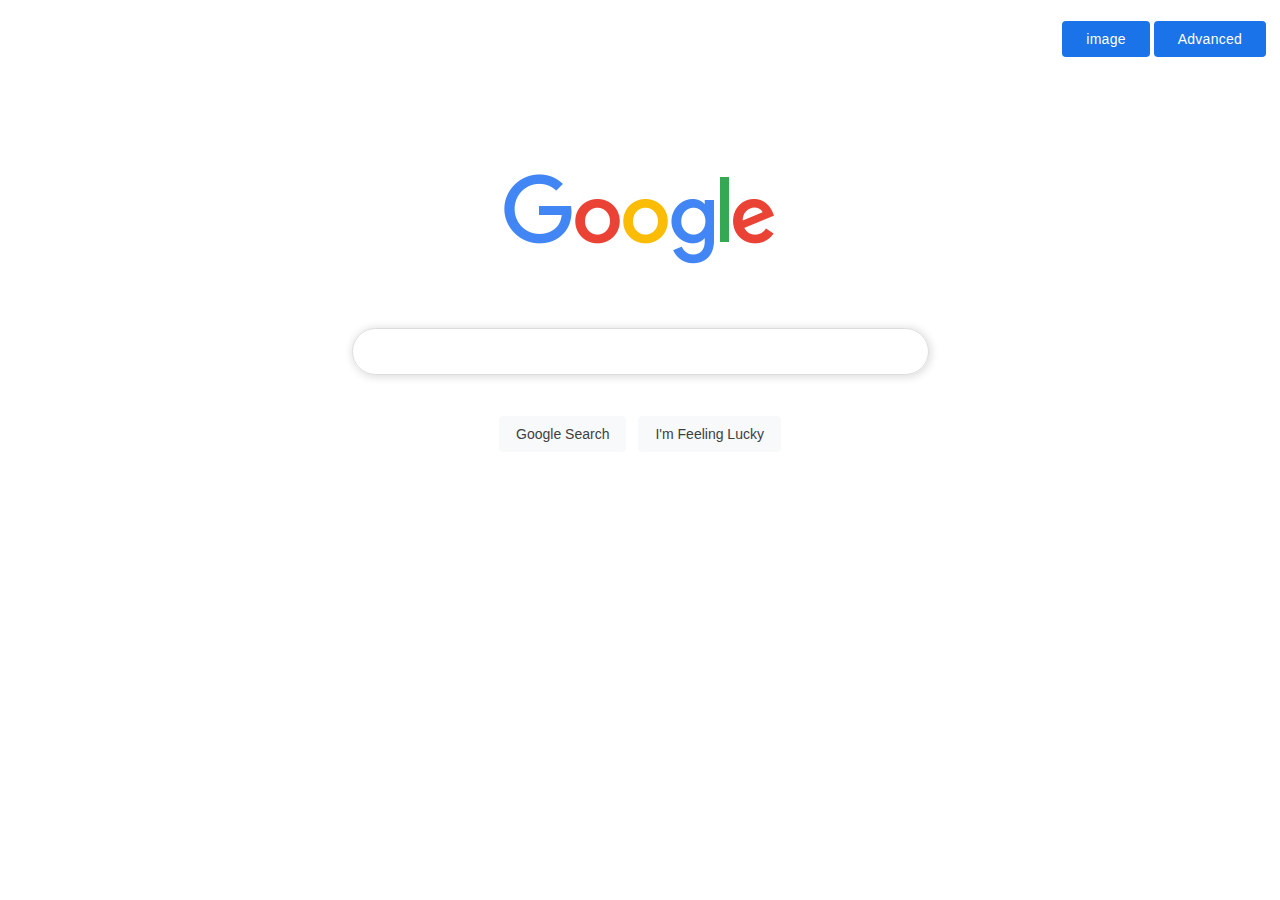
<file: index.html>
<!DOCTYPE html>
<html lang="en">
    <head>
        <meta charset="UTF-8">
        <title>Google</title>
        <link rel="stylesheet" href="style.css">
        <link rel="icon" type="image/x-icon" href="img/googleg_standard_color_128dp.png">
    </head>
    <body>
        <center>
            <div class="container">
                <div>
                    <div class="box_button">
                        <div>
                            <a class="btn_primary" href="image_search.html">image</a>
                            <a  class="btn_primary" href="advanced_search.html">Advanced</a>
                        </div>
                    </div>
                </div>
                <div class="logo">
                    <img alt="Google" src="img/googlelogo.png">
                </div>
                <form action="https://google.com/search">
                    <div class="bar">
                            <input class="searchbar" maxlength="2048" name="q" type="text" autofocus="autofocus"  title="Search" role="combobox" value="">
                    </div>
                    <div class="buttons">
                        <input type="submit" class="button_search" value="Google Search">
                        <input type="submit" name="btnI" class="button_search" value="I'm Feeling Lucky">
                    </div>
                </form>
            </div>
        </center>
  </body>

</html>
</file>
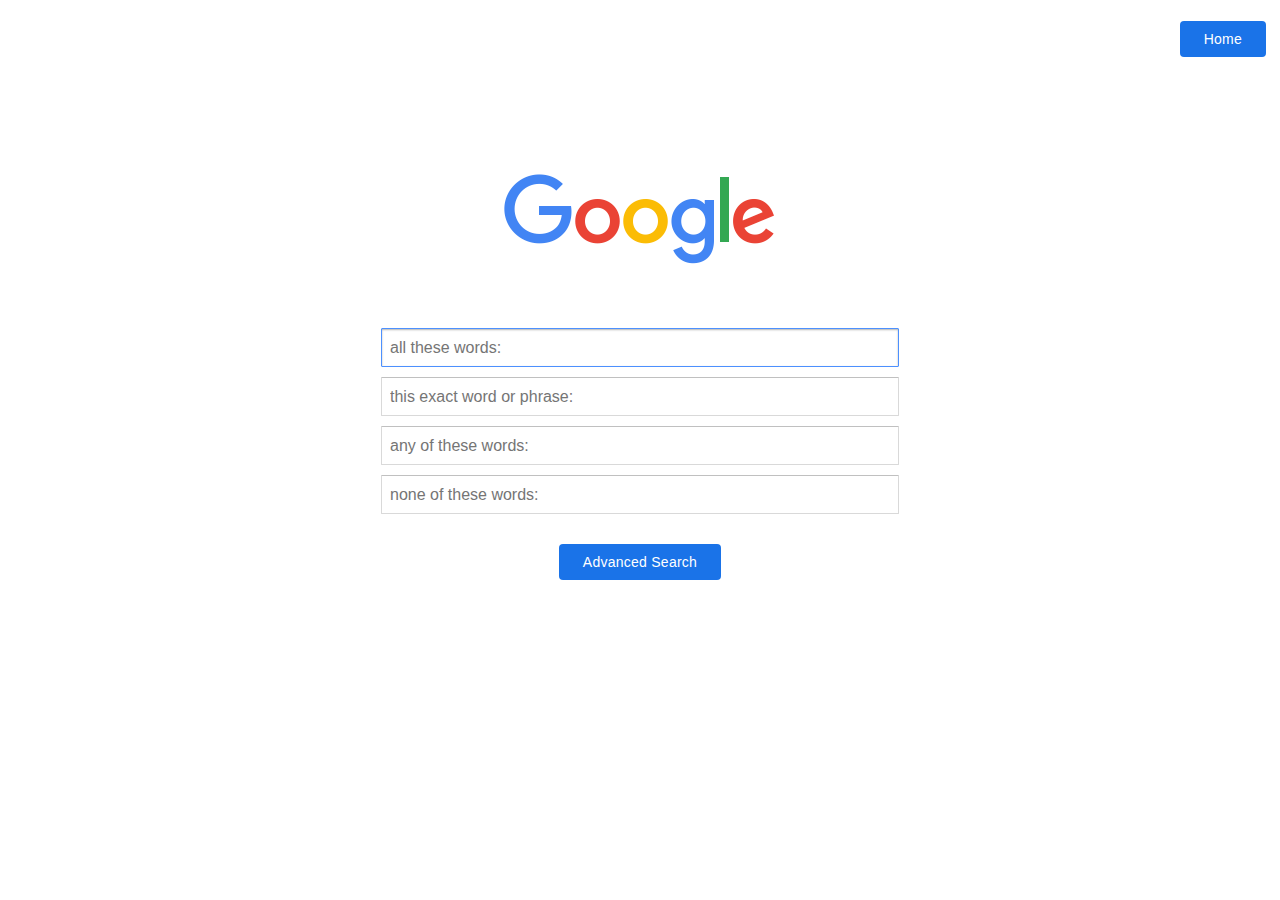
<file: advanced_search.html>
<!DOCTYPE html>
<html lang="en">
    <head>
        <meta charset="UTF-8">
        <title>Google Advanced Search</title>
        <link rel="stylesheet" href="style.css">
        <link rel="icon" type="image/x-icon" href="img/googleg_standard_color_128dp.png">
    </head>
    <body>
        <center>
            <div class="container">
                <div>
                    <div class="box_button">
                        <div>
                        <a class="btn_primary"  href="index.html">Home</a>
                        </div>
                    </div>
                </div>
                <div class="logo">
                    <img alt="Google" src="img/googlelogo.png">
                </div>
                <form action="https://google.com/search">
                    <div>
                            <input class="advanced_textinput" name="as_q" type="text" autofocus="autofocus"  placeholder="all these words:"  value="">
                            <input class="advanced_textinput" name="as_epq" type="text" placeholder="this exact word or phrase:"  value="">
                            <input class="advanced_textinput" name="as_oq" type="text"  placeholder="any of these words:"  value="">
                            <input class="advanced_textinput" name="as_eq" type="text"  placeholder="none of these words:"  value="">
                    </div>
                    <div class="buttons">
                        <input type="submit" class="btn_primary"  value="Advanced Search">
                    </div>
                </form>
            </div>
        </center>
  </body>

</html>
</file>
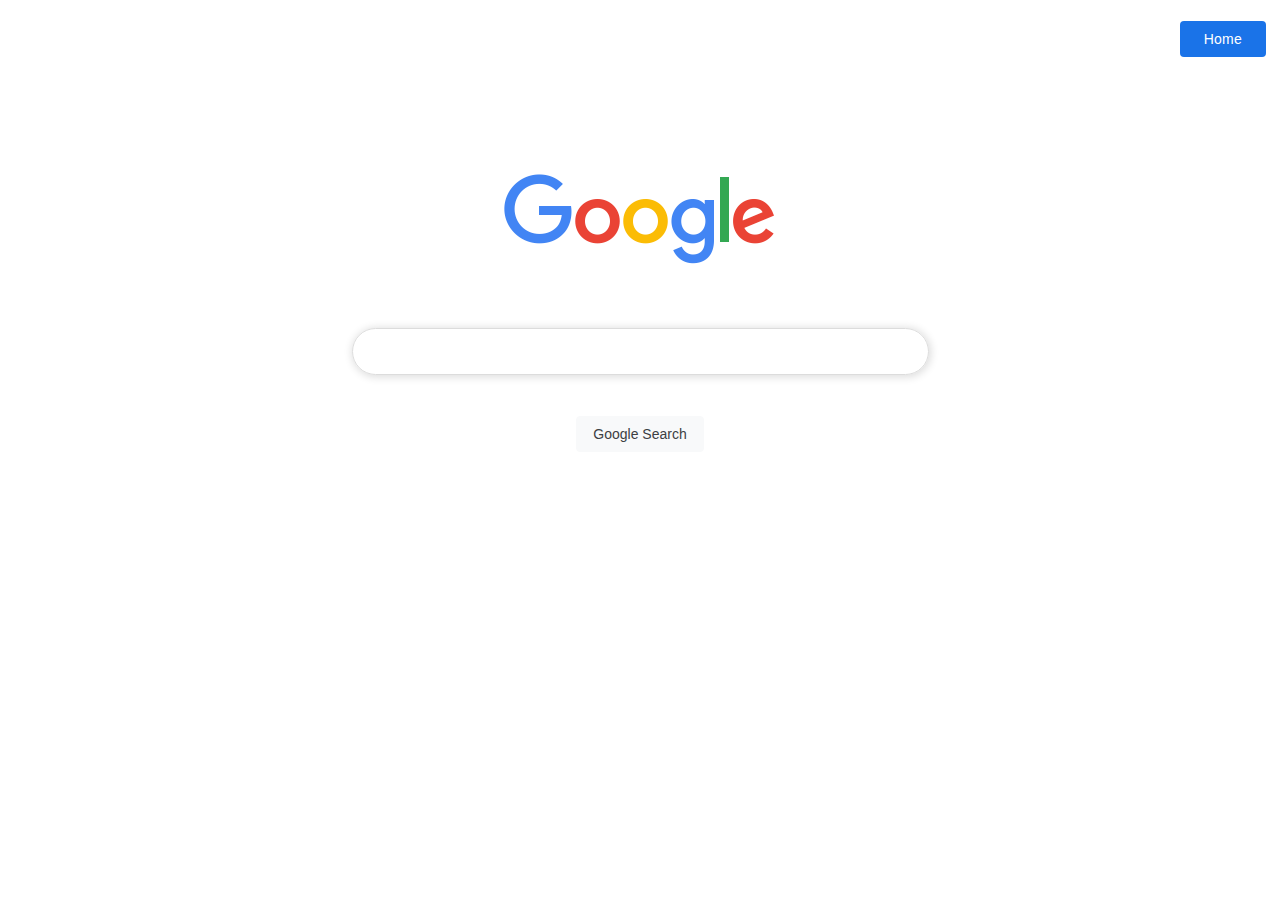
<file: image_search.html>
<!DOCTYPE html>
<html lang="en">
    <head>
        <meta charset="UTF-8">
        <title>Google Images</title>
        <link rel="stylesheet" href="style.css">
        <link rel="icon" type="image/x-icon" href="img/googleg_standard_color_128dp.png">
    </head>
    <body>
        <center>
            <div class="container">
                <div>
                    <div class="box_button">
                        <div>
                        <a class="btn_primary"  href="index.html">Home</a>
                    </div>
                </div>
                </div>
                <div class="logo">
                    <img alt="Google" src="img/googlelogo.png">
                </div>
                <form action="https://google.com/search">
                    <div class="bar">
                            <input class="searchbar" maxlength="2048" name="q" type="text" autofocus="autofocus"  title="Search" role="combobox" value="">
                            <input type="hidden" name="tbm" value="isch">
                    </div>
                    <div class="buttons">
                        <input type="submit" class="button_search" value="Google Search">
                    </div>
                </form>
            </div>
        </center>
  </body>

</html>
</file>
<file: style.css>
.logo{
  margin-bottom:20px;
  display: flex;
  flex-direction: column;
  align-items: center;
}

.bar{
  margin:0 auto;
  width:575px;
  border-radius:30px;
  border:1px solid #dcdcdc;
}
.bar:hover{
  box-shadow: 1px 1px 8px 1px #dcdcdc;
}
.bar:focus-within{
  box-shadow: 1px 1px 8px 1px #dcdcdc;
  outline:none; 
}
.searchbar{
  height:45px;
  width:500px;
  font-size:16px;
  background-color: transparent;
  border: none;
  margin: 0;
  padding: 0;
  color: rgba(0,0,0,.87);
  word-wrap: break-word;
  outline: none;
}

.buttons{
  margin-top:30px;
}

.button_search{
  outline:none;
  background-color: #f8f9fa;
  border: 1px solid #f8f9fa;
  border-radius: 4px;
  color: #3c4043;
  font-family: arial,sans-serif;
  font-size: 14px;
  margin: 11px 4px;
  padding: 0 16px;
  line-height: 27px;
  height: 36px;
  min-width: 54px;
  text-align: center;
  cursor: pointer;
}

.button_search:hover{
  box-shadow: 0 1px 1px rgb(0 0 0 / 10%);
  background-color: #f8f9fa;
  border: 1px solid #dadce0;
  color: #202124;
}
.button_search:focus{
  border: 1px solid #4285f4;
  outline: none;
}


.btn_primary {
  cursor: pointer;
  color: #fff;
  text-decoration: none;
  padding: 9px 15px;
  min-width: 80px;
  background: #1a73e8;
  border: 1px solid transparent;
  font-family: Google Sans,Roboto,Helvetica,Arial,sans-serif;
  font-weight: 500;
  font-size: 14px;
  letter-spacing: 0.25px;
  line-height: 16px;
  min-width: 96px;
  padding: 9px 23px;
  text-align: center;
  vertical-align: middle;
  -webkit-border-radius: 4px;
  border-radius: 4px;
  -webkit-box-sizing: border-box;
  box-sizing: border-box;
}
.btn_primary:hover {
  background: #1b66c9;
  -webkit-box-shadow: 0 1px 3px 1px rgb(66 64 67 / 15%), 0 1px 2px 0 rgb(60 64 67 / 30%);
  box-shadow: 0 1px 3px 1px rgb(66 64 67 / 15%), 0 1px 2px 0 rgb(60 64 67 / 30%);
}

.container > div{
  display: flex;
  align-items: center;
  padding: 6px;
  height: 60px;
  flex-shrink: 0;
  box-sizing: border-box;
  margin-bottom: 100px;
}
.box_button{
  display: inline-block;
  flex-grow: 1;
}
.box_button > div{
  float: right;
  padding-left: 32px;
  position: relative;
}
.container{
  display: flex;
  flex-direction: column;
  height: 100%;
}

.advanced_textinput {
  -webkit-border-radius: 1px;
  -moz-border-radius: 1px;
  border-radius: 1px;
  border: 1px solid #d9d9d9;
  border-top: 1px solid #c0c0c0;
  font-size: 13px;
  height: 25px;
  padding: 1px 8px;
  height:35px;
  width:500px;
  font-size:16px;
  background-color: transparent;
  margin-bottom: 10px;
  display: block;
}

.advanced_textinput:focus {
  -webkit-box-shadow: inset 0 1px 2px rgb(0 0 0 / 30%);
  -moz-box-shadow: inset 0 1px 2px rgba(0,0,0,.3);
  box-shadow: inset 0 1px 2px rgb(0 0 0 / 30%);
  border: 1px solid #4d90fe;
  outline: none;
}
</file>
